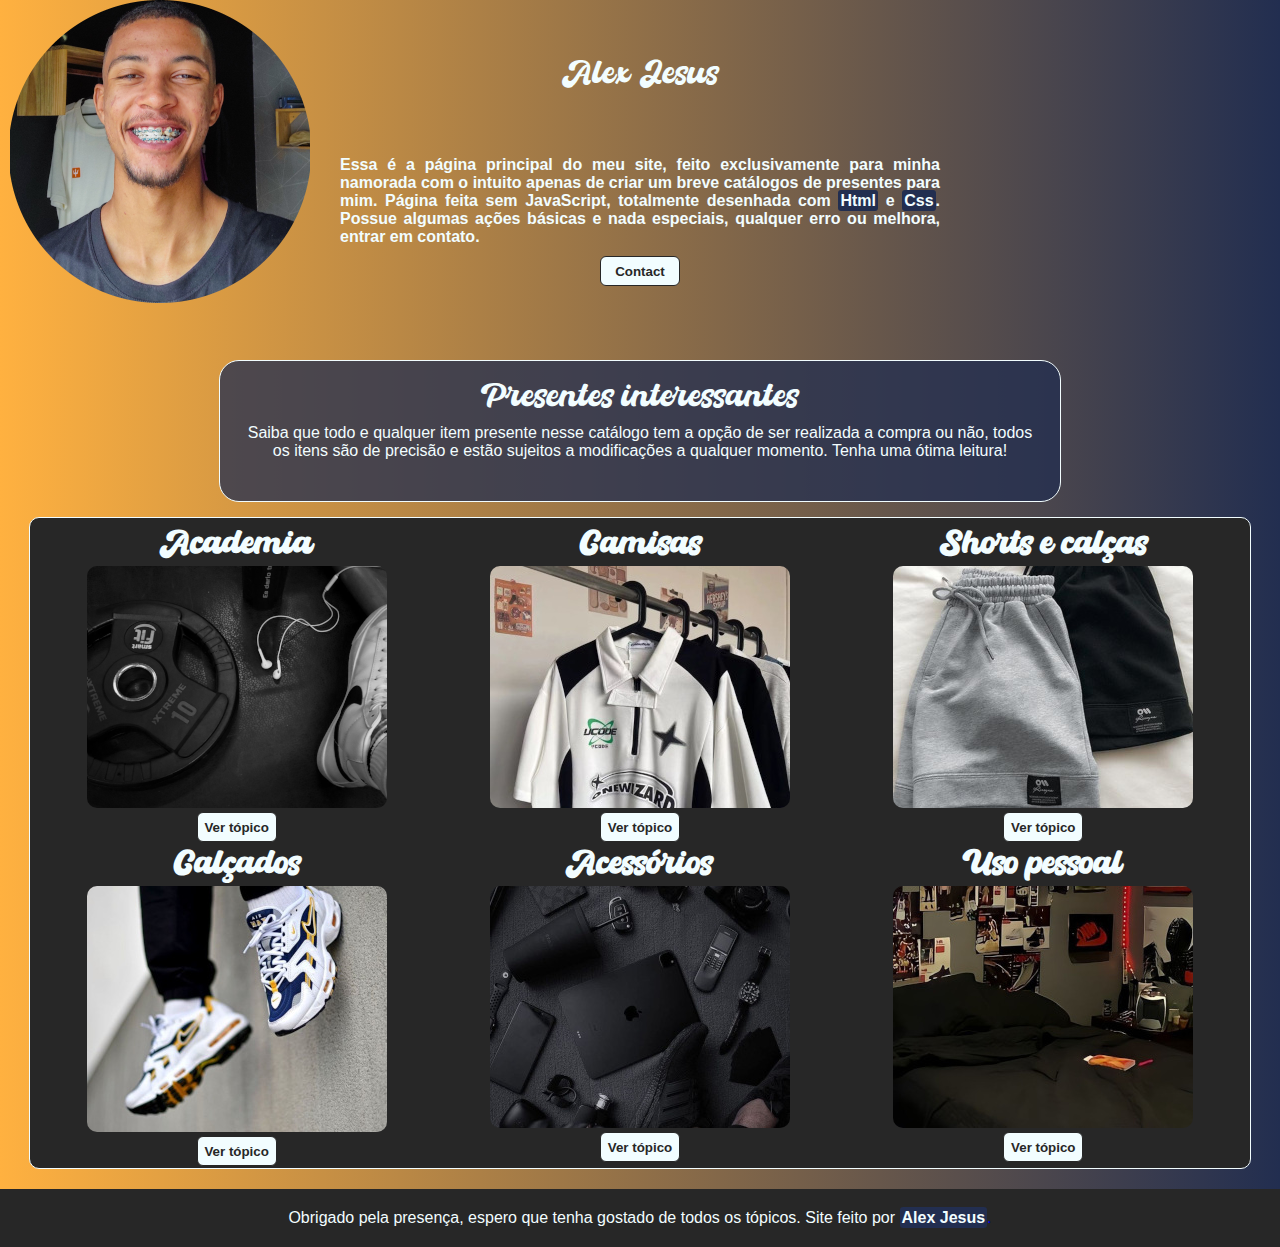
<file: index.html>
<!DOCTYPE html>
<html lang="pt-br">
<head>
    <meta charset="UTF-8">
    <meta name="viewport" content="width=device-width, initial-scale=1.0">
    <link rel="stylesheet" href="style.css">
    <title>Lista de favoritos</title>
</head>
<body>
    <header id="cabeçalho">
        <picture class="prince">
            <source media="(max-width: 800px)" srcset="imagens/profile-150.png" type="image/png">
            <img src="imagens/profile-rec.png" alt="Alex Jesus">
        </picture>
        <h1 class="title">Alex Jesus</h1>
        <p class="title">Essa é a página principal do meu site, feito exclusivamente para minha namorada com o intuito apenas de criar um breve catálogos de presentes para mim. Página feita sem JavaScript, totalmente desenhada com <mark>Html</mark> e <mark>Css</mark>. Possue algumas ações básicas e nada especiais, qualquer erro ou melhora, entrar em contato.</p>
        <a href="https://github.com/alexjesusdeveloper" rel="next" target="_blank"><button type="submit" id="prime">Contact</button></a>
    </header>
    <article id="conteudo">
        <h1 class="cont">Presentes interessantes</h1>
        <p>Saiba que todo e qualquer item presente nesse catálogo tem a opção de ser realizada a compra ou não, todos os itens são de precisão e estão sujeitos a modificações a qualquer momento. Tenha uma ótima leitura!</p>
    </article>
    <aside id="q1">
        <div class="container"><h1 class="lista">Academia</h1><img src="imagens/capaacademiateste.png" alt="Gym" class="image"><a href="academia.html"><button type="submit">Ver tópico</button></a></div>
        <div class="container"><h1 class="lista">Camisas</h1><img src="imagens/capacamisa-rec.jpg" alt="Camisas" class="image"><a href="camisas.html"><button type="submit">Ver tópico</button></a></div>
        <div class="container"><h1 class="lista">Shorts e calças</h1><img src="imagens/capashorts-rec.jpg" alt="Shorts" class="image"><a href="short.html"><button type="submit">Ver tópico</button></a></div>
        <div class="container"><h1 class="lista">Calçados</h1><img src="imagens/capacalcados-rec.jpg" alt="Calçados" class="image"><a href="calcados.html"><button type="submit">Ver tópico</button></a></div>
        <div class="container"><h1 class="lista">Acessórios</h1><img src="imagens/capaacessorios-rec.jpg" alt="Acessórios" class="image"><a href="acessorios.html"><button type="submit">Ver tópico</button></a></div>
        <div class="container"><h1 class="lista">Uso pessoal</h1><img src="imagens/capapessoal-rec.jpg" alt="Uso pessoal" class="image"><a href="usopessoal.html"><button type="submit">Ver tópico</button></a></div>
    </aside>
    <footer>
        <p>Obrigado pela presença, espero que tenha gostado de todos os tópicos. Site feito por <a href="https://github.com/alexjesusdeveloper"><mark>Alex Jesus</mark>.</a></p>
    </footer>
</body>
</html>
</file>
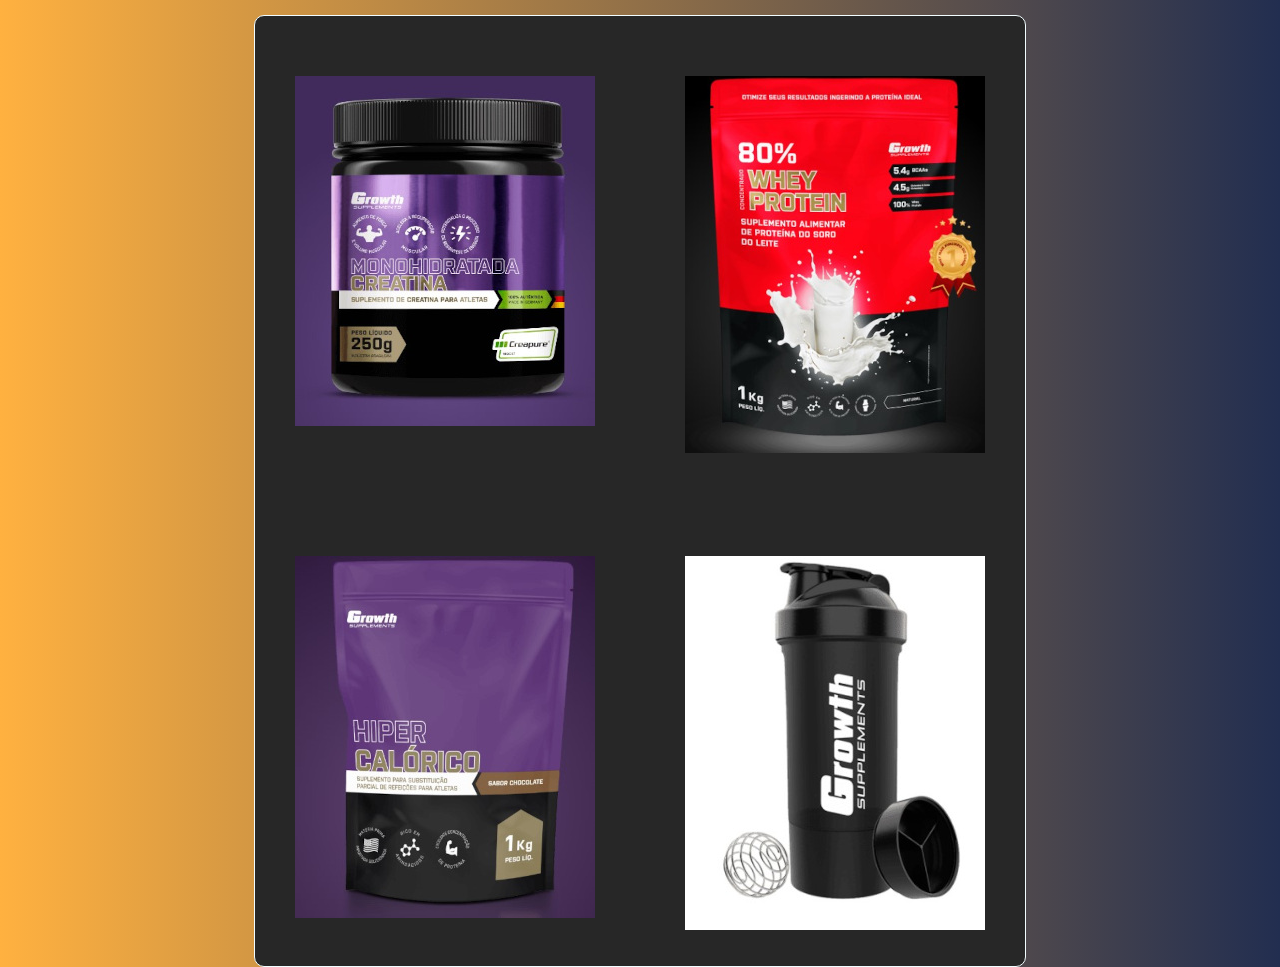
<file: academia.html>
<!DOCTYPE html>
<html lang="pt-br">
<head>
    <meta charset="UTF-8">
    <meta http-equiv="X-UA-Compatible" content="IE=edge">
    <meta name="viewport" content="width=device-width, initial-scale=1.0">
    <link rel="stylesheet" href="pages.css">
    <title>Academia</title>
</head>
<body>
    <article>
        <div><a href="https://www.gsuplementos.com.br/creatina-250g-creapure-growth-supplements-p985824" rel="next" target="_blank"><img src="imagens/creatina-rec.jpg" alt="Creatina growth"></a></div>
        <div><a href="https://www.gsuplementos.com.br/whey-protein-concentrado-1kg-growth-supplements-p985936" rel="next" target="_blank"><img src="imagens/whey-rec.jpg" alt="Whey growth"></a></div>
        <div><a href="https://www.gsuplementos.com.br/top-hipercalorico-sabor-chocolate-1kg-growth-supplements-p985809" rel="next" target="_blank"><img src="imagens/hipercalorico-rec.jpg" alt="Hipercalórico growth"></a></div>
        <div><a href="https://www.gsuplementos.com.br/coqueteleira-3-compartimentos-com-mixball-growth-supplements-p985899" rel="next" target="_blank"><img src="imagens/coqueteleira-rec.jpg" alt="Coqueteleira growth"></a></div>
    </article>
</body>
</html>
</file>
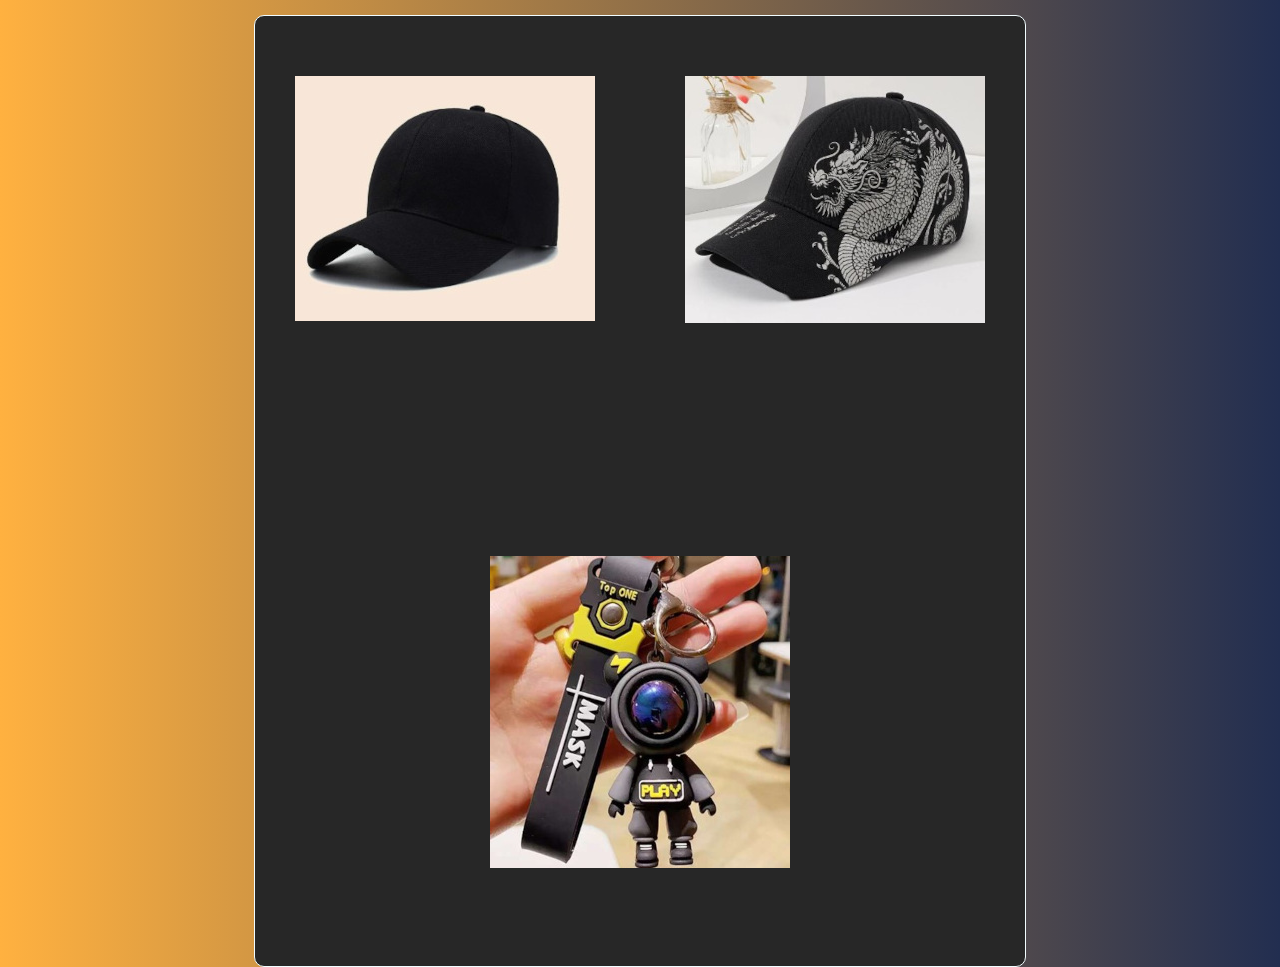
<file: acessorios.html>
<!DOCTYPE html>
<html lang="pt-br">
<head>
    <meta charset="UTF-8">
    <meta http-equiv="X-UA-Compatible" content="IE=edge">
    <meta name="viewport" content="width=device-width, initial-scale=1.0">
    <link rel="stylesheet" href="pages.css">
    <title>Acessórios</title>
</head>
<body>
    <article>
        <div><a href="https://br.shein.com/1pc-Men-Accessories-Plain-Baseball-Cap-Stay-Stylish-And-Comfortable-With-This-Men-s-Baseball-Cap-p-2538688-cat-2136.html?src_identifier=st%3D2%60sc%3Dbon%C3%A9%60sr%3D0%60ps%3D1&src_module=search&src_tab_page_id=page_goods_detail1694610691183&mallCode=1&imgRatio=3-4"><img src="imagens/bone-rec.jpg" alt="boné"></a></div>
        <div><a href="https://br.shein.com/Men-Chinese-Dragon-Pattern-Baseball-Cap-p-13326175-cat-2136.html?src_identifier=st%3D2%60sc%3Dacess%C3%B3tios%20masculinos%60sr%3D0%60ps%3D1&src_module=search&src_tab_page_id=page_goods_detail1694610821343&mallCode=1&imgRatio=3-4"><img src="imagens/bone-dragao-rec.jpg" alt="boné"></a></div>
        <div><a href="https://br.shein.com/1pc-Lightning-Bear-Shaped-Astronaut-Keychain-Car-Bag-Pendant-p-18751215-cat-2394.html?src_identifier=st%3D2%60sc%3Dacess%C3%B3tios%20masculinos%60sr%3D0%60ps%3D1&src_module=search&src_tab_page_id=page_goods_detail1694610821343&main_attr=27_513&mallCode=1"><img src="imagens/chaveiro-rec.jpg" alt="chaveiro"></a></div>
    </article>
</body>
</html>
</file>
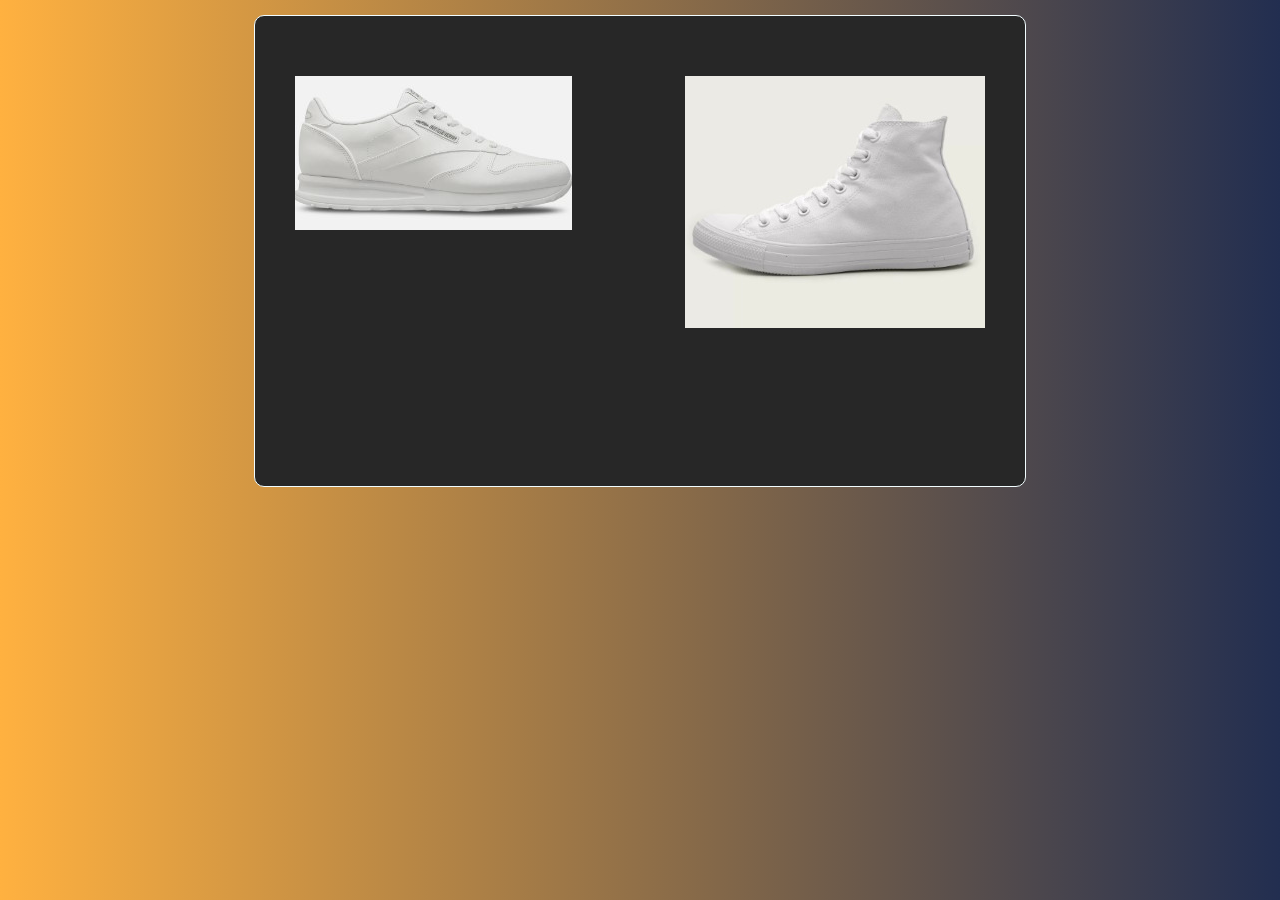
<file: calcados.html>
<!DOCTYPE html>
<html lang="pt-br">
<head>
    <meta charset="UTF-8">
    <meta http-equiv="X-UA-Compatible" content="IE=edge">
    <meta name="viewport" content="width=device-width, initial-scale=1.0">
    <link rel="stylesheet" href="pages.css">
    <title>Calçados</title>
</head>
<body>
    <article>
        <div><a href="https://www.olympikus.com.br/tenis-olympikus-jogging-100-unissex-obtn068-1-012/p"><img src="imagens/jogging.jpg" alt="tamanho 42"></a></div>
        <div><a href="https://www.dafiti.com.br/Tenis-Converse-Chuck-Taylor-All-Star-Monochrome-Branco-2904988.html?utm_term=CO796SCM11HII&size=36&gclid=CjwKCAjwu4WoBhBkEiwAojNdXjpZPiVXtwPKPMOFmudXjyBkyIJeu1CGHe7Oiv_CSO40YJ4Q0TpDEhoCXqsQAvD_BwE"><img src="imagens/all-star-rec.jpg" alt="tamanho 42"></a></div>
    </article>
</body>
</html>
</file>
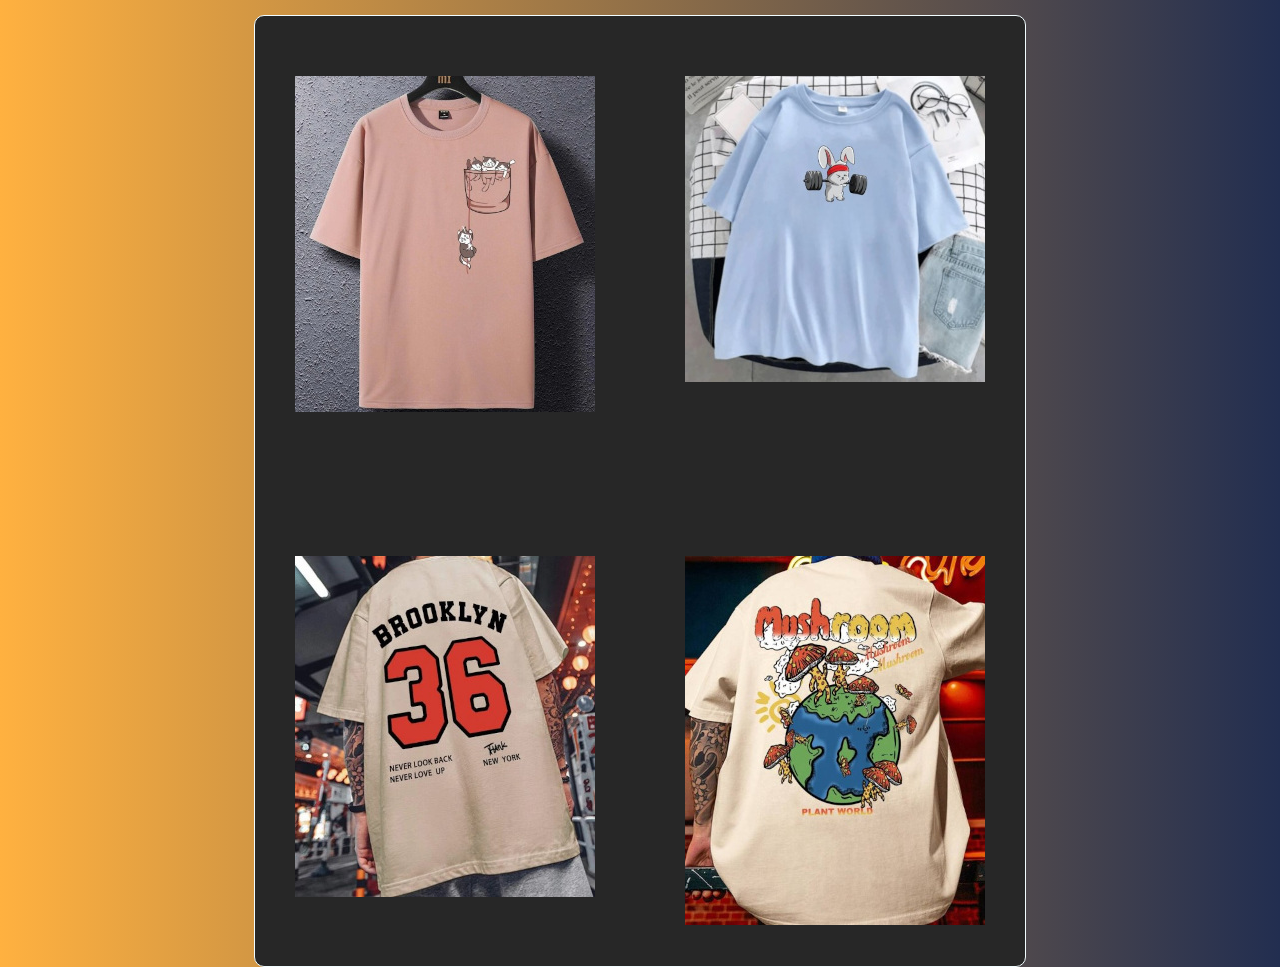
<file: camisas.html>
<!DOCTYPE html>
<html lang="pt-br">
<head>
    <meta charset="UTF-8">
    <meta http-equiv="X-UA-Compatible" content="IE=edge">
    <meta name="viewport" content="width=device-width, initial-scale=1.0">
    <link rel="stylesheet" href="pages.css">
    <title>Camisas</title>
</head>
<body>
    <article>
        <div><a href="https://m.shein.com/br/Manfinity-Hypemode-Men-Cartoon-Graphic-Drop-Shoulder-Tee-p-13794776-cat-1980.html?imgRatio=3-4&src_module=infoflow&src_identifier=tn%3Dall%60ci%3D2908000%60ct%3D%E7%B2%BE%E9%80%89%60cs%3D%E5%85%A8%E9%9B%86%60si%3D70%60ps%3D20%60jc%3D%E5%85%A8%E9%9B%86_2908000&showFeedbackRec=1&main_attr=27_334&mallCode=1&isFromSwitchColor=1"><img src="imagens/camisa-rec.jpg" alt="Camisa rosa"></a></div>
        <div><a href="https://m.shein.com/br/Men-T-Shirts-p-21323431-cat-1980.html?imgRatio=1-1&main_attr=27_1000123&mallCode=2&isFromSwitchColor=1"><img src="imagens/camisa-coelho-rec.jpg" alt="Camisa coelho"></a></div>
        <div><a href="https://m.shein.com/br/Manfinity-Sporsity-Men-Slogan-Graphic-Drop-Shoulder-Tee-p-12632811-cat-1980.html?mallCode=1&imgRatio=3-4"><img src="imagens/camisa-brooklyn-rec.jpg" alt="Camisa brooklyn"></a></div>
        <div><a href="https://m.shein.com/br/Manfinity-EMRG-Men-Cartoon-Letter-Graphic-Drop-Shoulder-Tee-p-14661538-cat-1980.html?mallCode=1&imgRatio=3-4"><img src="imagens/camisa-cogumelo-rec.jpg" alt="Camisa cogumelo"></a></div>
    </article>
</body>
</html>
</file>
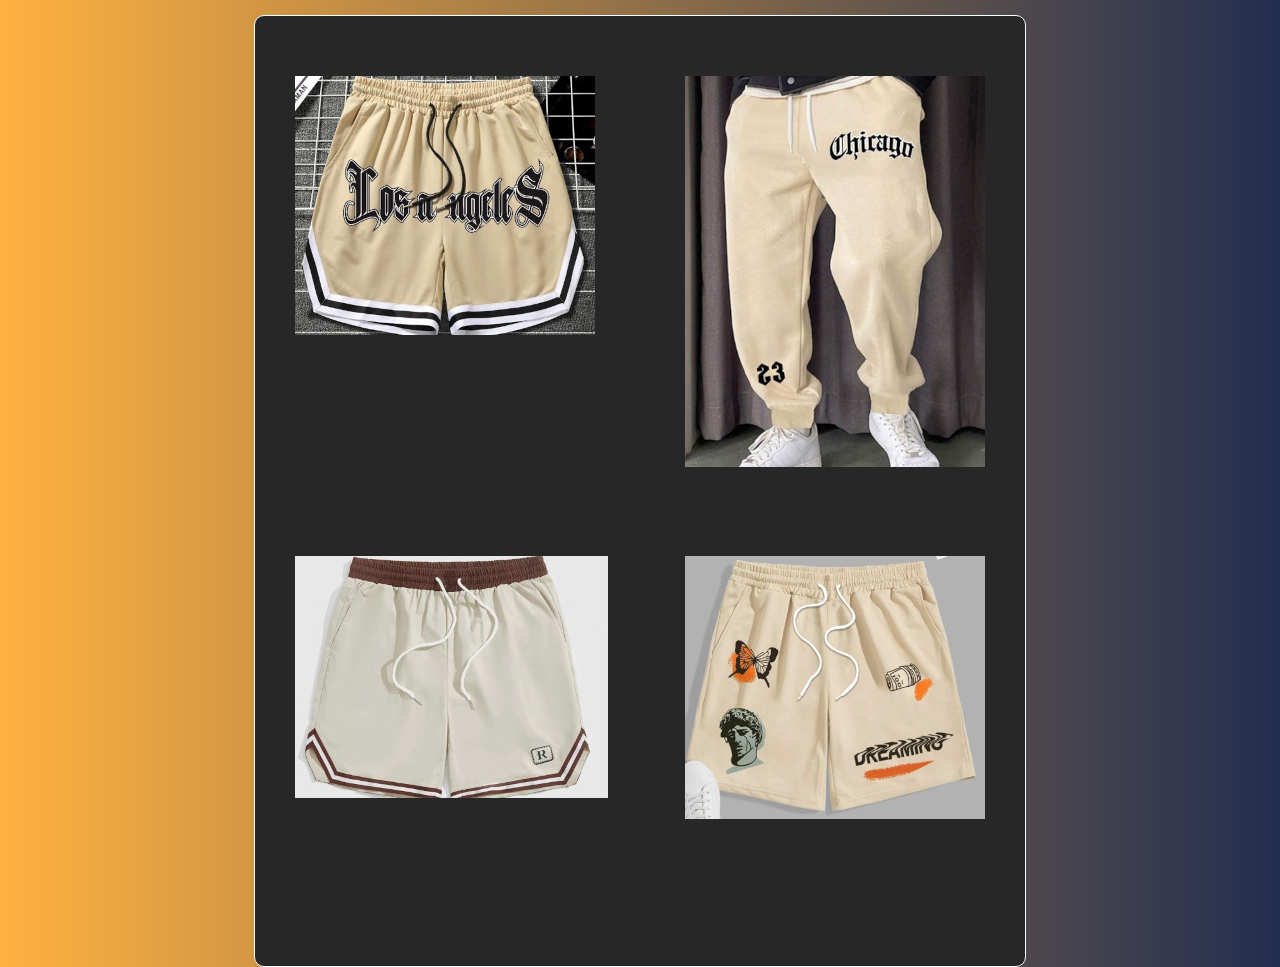
<file: short.html>
<!DOCTYPE html>
<html lang="pt-br">
<head>
    <meta charset="UTF-8">
    <meta http-equiv="X-UA-Compatible" content="IE=edge">
    <meta name="viewport" content="width=device-width, initial-scale=1.0">
    <link rel="stylesheet" href="pages.css">
    <title>Shorts</title>
</head>
<body>
    <article>
        <div><a href="https://m.shein.com/br/Manfinity-Sporsity-Men-Letter-Graphic-Contrast-Trim-Drawstring-Waist-Shorts-p-10887605-cat-1976.html?mallCode=1&imgRatio=3-4&src_module=search&src_identifier=st%3D4%60sc%3DBermuda%20Masculina%60sr%3D0%60ps%3D4&src_tab_page_id=page_pre_search1694608003431&showFeedbackRec=1"><img src="imagens/bermuda-los-angeles-rec.jpg" alt="tamanho p"></a></div>
        <div><a href="https://m.shein.com/br/Manfinity-Sporsity-Men-Letter-Graphic-Slant-Pocket-Sweatpants-p-12871909-cat-2988.html?mallCode=1&imgRatio=3-4"><img src="imagens/moletom-chicago-rec.jpg" alt="tamanho g"></a></div>
        <div><a href="https://m.shein.com/br/ROMWE-Guys-Letter-Striped-Drawstring-Shorts-p-10903248-cat-1976.html?mallCode=1&imgRatio=3-4"><img src="imagens/bermuda-casual-rec.jpg" alt="tamanho m"></a></div>
        <div><a href="https://m.shein.com/br/Manfinity-EMRG-Men-Butterfly-Figure-Graphic-Shorts-p-10887433-cat-1976.html?mallCode=1&imgRatio=3-4&src_module=search&src_identifier=st%3D4%60sc%3DBermuda%20Masculina%60sr%3D0%60ps%3D4&src_tab_page_id=page_pre_search1694608003431&showFeedbackRec=1"><img src="imagens/bermuda-dreaming-rec.jpg" alt="tamanho p"></a></div>
    </article>
</body>
</html>
</file>
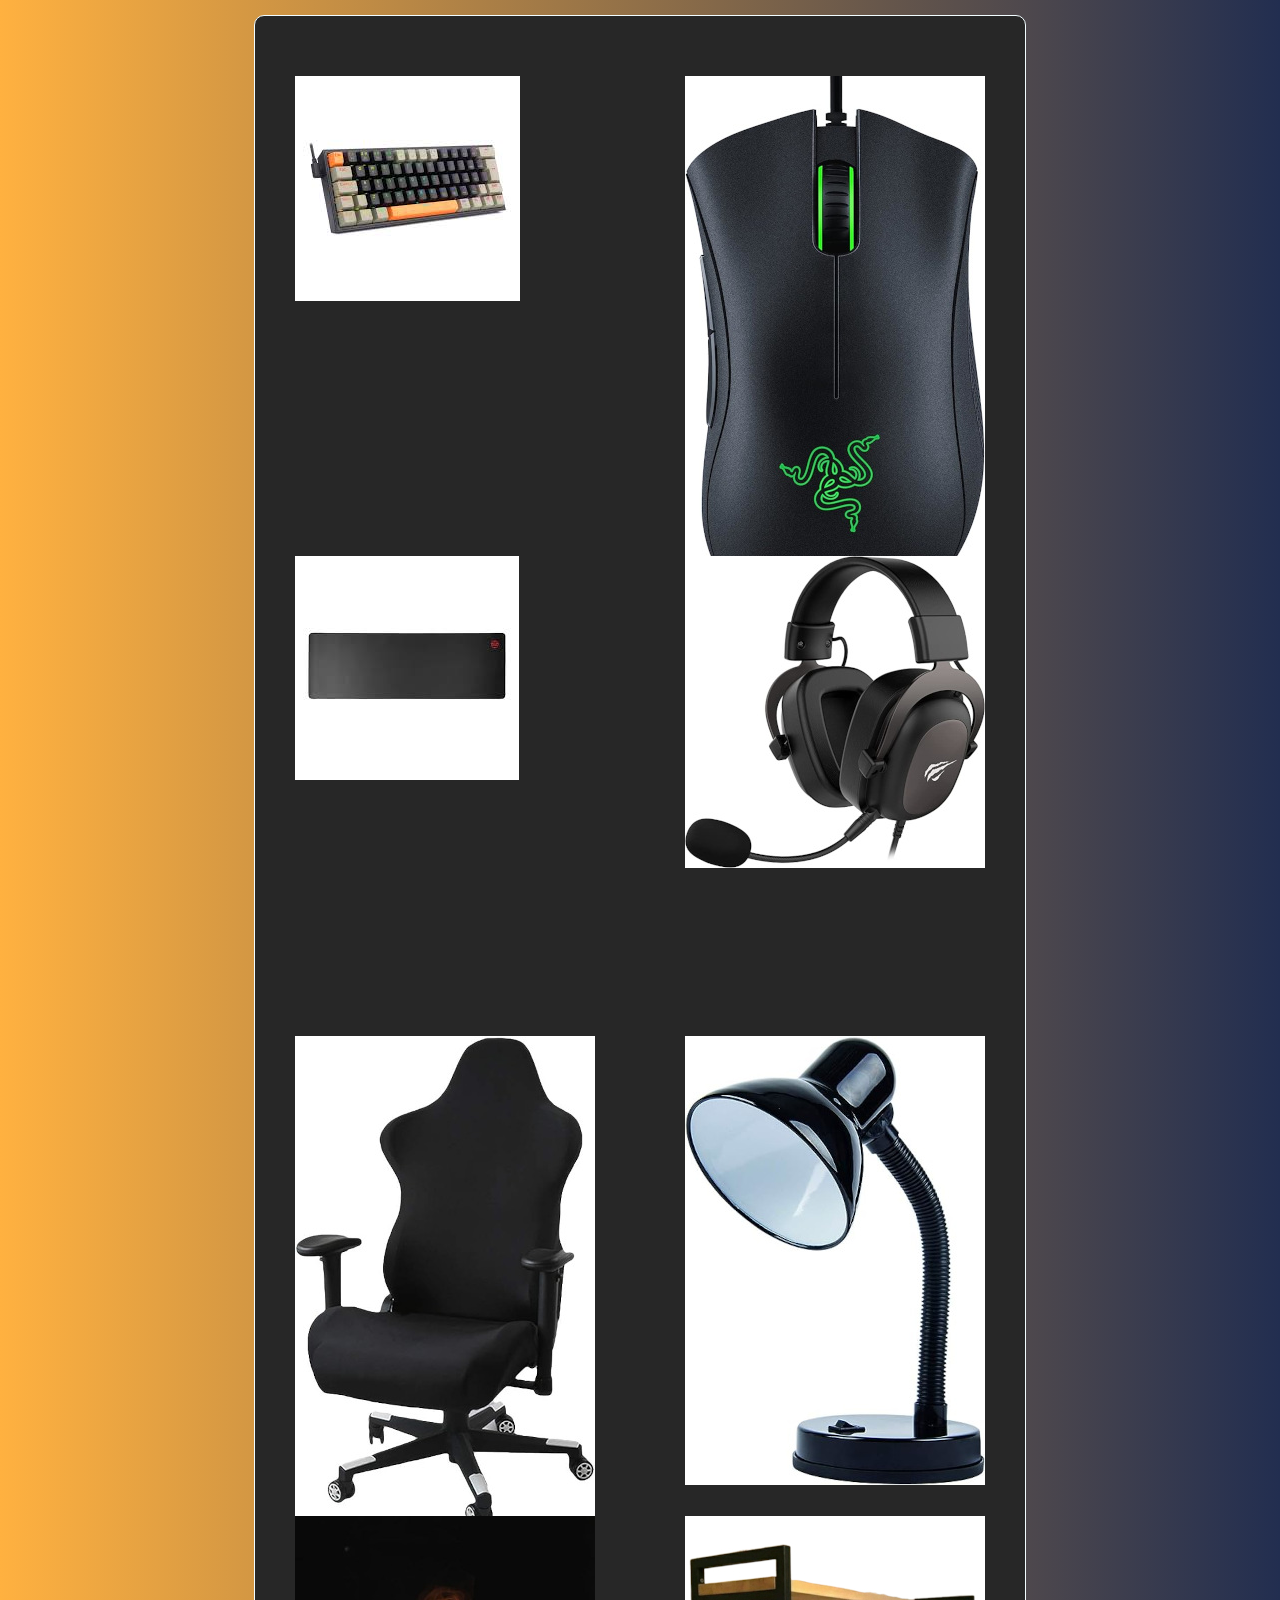
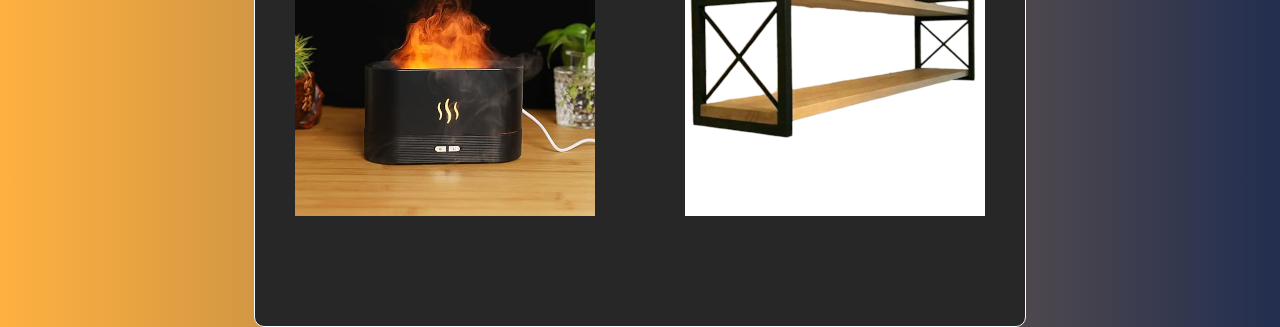
<file: usopessoal.html>
<!DOCTYPE html>
<html lang="pt-br">
<head>
    <meta charset="UTF-8">
    <meta http-equiv="X-UA-Compatible" content="IE=edge">
    <meta name="viewport" content="width=device-width, initial-scale=1.0">
    <link rel="stylesheet" href="pages.css">
    <title>Uso pessoal</title>
</head>
<body>
    <article>
        <div><a href="https://www.pichau.com.br/teclado-mecanico-redragon-lakshmi-sunset-led-branco-abnt2-60-switch-marrom-k606-og-bk-gy?gclid=Cj0KCQjwmICoBhDxARIsABXkXlLGNMQvneMgNrylSPJxygAFlZLrgaOIaNYpEyXYSAqNMNzSNQGPmpkaAlwJEALw_wcB"><img src="imagens/images.jpg" alt="Teclado mecânico"></a></div>
        <div><a href="https://www.amazon.com.br/Razer-Mouse-essencial-jogos-DeathAdder/dp/B094PS5RZQ/ref=sr_1_20?__mk_pt_BR=%C3%85M%C3%85%C5%BD%C3%95%C3%91&crid=2QECOEVVX5437&keywords=mouse&qid=1694567743&s=computers&sprefix=mous%2Ccomputers%2C538&sr=1-20&ufe=app_do%3Aamzn1.fos.6121c6c4-c969-43ae-92f7-cc248fc6181d&th=1"><img src="imagens/mouse-rec.jpg" alt="mouse gamer"></a></div>
        <div><a href="https://www.pichau.com.br/mousepad-gamer-tgt-m92-extendido-900x300x3mm-preto-tgt-m92-esb01?gclid=Cj0KCQjwmICoBhDxARIsABXkXlJ0qZr3xOE8OzkqzeNUMYPVQv5SR-Ez_zgPgNbwytO1bxhMso4YJ8kaAv93EALw_wcB"><img src="imagens/mouse-pad.jpg" alt="mouse pad"></a></div>
        <div><a href="https://www.amazon.com.br/Headphone-Ouvido-HV-H2002d-Microfone-Falante/dp/B07Y2G7VX5/ref=asc_df_B07Y2G7VX5/?tag=googleshopp00-20&linkCode=df0&hvadid=379712974695&hvpos=&hvnetw=g&hvrand=11549874815437680717&hvpone=&hvptwo=&hvqmt=&hvdev=c&hvdvcmdl=&hvlocint=&hvlocphy=1031696&hvtargid=pla-846346845547&psc=1"><img src="imagens/headset-rec.jpg" alt="headset"></a></div>
        <div><a href="https://www.amazon.com.br/Kedejin-Capas-poltrona-ergon%C3%B4micas-computador/dp/B09BC233PV/ref=asc_df_B09BC233PV/?tag=googleshopp00-20&linkCode=df0&hvadid=379720678528&hvpos=&hvnetw=g&hvrand=11462498668237286920&hvpone=&hvptwo=&hvqmt=&hvdev=c&hvdvcmdl=&hvlocint=&hvlocphy=1031696&hvtargid=pla-1468818663087&psc=1"><img src="imagens/cadeira-rec.jpg" alt="Cadeira de escritório"></a></div>
        <div><a href="https://www.amazon.com.br/LUMINATTI-DANURI-Viking-Lumin%C3%A1ria-Preto/dp/B08LRMDTJ3/ref=asc_df_B08LRMDTJ3/?tag=googleshopp00-20&linkCode=df0&hvadid=379791957776&hvpos=&hvnetw=g&hvrand=5557521297836906606&hvpone=&hvptwo=&hvqmt=&hvdev=c&hvdvcmdl=&hvlocint=&hvlocphy=1031696&hvtargid=pla-1287419750120&th=1"><img src="imagens/abajur-rec.jpg" alt="Abajur"></a></div>
        <div><a href="https://www.amazon.com.br/KALIONE-Umidificador-umidificador-semelhante-escrit%C3%B3rio/dp/B09PRHGTJC/ref=asc_df_B09PRHGTJC/?tag=googleshopp00-20&linkCode=df0&hvadid=379720648528&hvpos=&hvnetw=g&hvrand=12008871843644052821&hvpone=&hvptwo=&hvqmt=&hvdev=c&hvdvcmdl=&hvlocint=&hvlocphy=1031696&hvtargid=pla-1597806071503&th=1"><img src="imagens/umidificador-rec.jpg" alt="Umidificador de ar"></a></div>
        <div><a href="https://shopee.com.br/Prateleira-Estilo-Industrial-N%C3%A3o-ENFERRUJA-N%C3%A3o-DESCASCA-PINTURA-i.546711210.22596093956?sp_atk=2881e931-c94e-4ef7-ac4e-e31144bbd97b&xptdk=2881e931-c94e-4ef7-ac4e-e31144bbd97b"><img src="imagens/prateleira-rec.jpg" alt="Para colocar coisas"></a></div>
    </article>
</body>
</html>
</file>
<file: style.css>
@charset "UTF-8";

@font-face {
    font-family: Batuphat;
    src: url('fontes/Batuphat\ Script.otf') format(opentype);
}

@font-face {
    font-family: Holly;
    src: url('fontes/Holly\ Groove.otf') format(opentype);
}

:root {
    --cor01: #FFB140;
    --cor02: #F2FDFF;
    --cor03: #222E50;
    --cor04: #272727;
    --fonte01: 'Batuphat';
    --fonte02: 'Holly';
}

* {
    margin: 0px;
    padding: 0px;
    font-family: Sans-serif;
}

body {
    background-image: linear-gradient(to right, var(--cor01), var(--cor03));
    color: var(--cor02);
}

header {
    background-image: linear-gradient(to right, var(--cor01), var(--cor03));
    display: block;
    height: 310px;
}

.title {
    text-align: justify;
    max-width: 600px;
    min-width: 200px;
    margin: auto;
    padding: 10px;
}

h1.title {
    text-align: center;
    padding-top: 40px;
    font-family: var(--fonte01);
    font-weight: lighter;
    max-block-size: 50px;
    min-block-size: 30px;
}

p.title {
    font-family: sans-serif;
    font-weight: bold;
    padding-top: 50px;
}

#prime {
    display: block;
}

picture {
    position: relative;
    padding-top: 4px;
    padding-left: 10px;
}

picture > img {
    position: absolute;
}

img {
    border-radius: 10px;
}

.image:hover {
    transform: scale(0.9);
    transition-duration: 0.5s;
}

button {
    color: var(--cor04);
    background-color: var(--cor02);
    width: 80px;
    height: 30px;
    border: 1px solid var(--cor04);
    border-radius: 6px;
    font-weight: bold;
    display: block;
    margin: auto;
    text-decoration: none;
}

button:hover {
    background-color: var(--cor03);
    color: var(--cor02);
    transition-duration: 0.9s;
    border: 1px solid var(--cor02);
}

a {
    text-decoration: none;
}

mark {
    font-weight: bolder;
    color: var(--cor02);
    background-color: #222E50;
    padding: 2px;
    border-radius: 3px;
    font-style: var(--fonte01);
}

#conteudo {
    background-color: rgba(34, 46, 80, 0.76);
    max-width: 800px;
    min-width: 200px;
    height: 100px;
    border-radius: 20px;
    margin: auto;
    margin-top: 50px;
    padding: 20px;
    text-align: center;
    border: 1px solid var(--cor02);
}

.cont {
    font-family: var(--fonte01);
    font-weight: normal;
    padding-bottom: 5px;
}

#q1 {
    background-color: var(--cor04);
    max-width: 1200px;
    min-width: 250px;
    margin: auto;
    margin-top: 15px;
    padding: 10px;
    border-radius: 10px;
    border: 1px solid var(--cor02);
    display: flex;
    flex-direction: row;
    flex-wrap: wrap;
    align-items: center;
    align-content: center;
    gap: 10px;
}

.lista {
    text-align: center;
    font-family: var(--fonte01);
}

.container {
    height: 310px;
    width: 300px;
    margin: auto;
}

footer {
    padding: 20px;
    background-color: var(--cor04);
    color: var(--cor02);
    margin-top: 20px;
}

footer > p {
    font-family: sans-serif;
    text-align: center;
    font-weight: normal;
}
</file>
<file: pages.css>
@charset "UTF-8";

@font-face {
    font-family: Batuphat;
    src: url('fontes/Batuphat\ Script.otf') format(opentype);
}

@font-face {
    font-family: Holly;
    src: url('fontes/Holly\ Groove.otf') format(opentype);
}

:root {
    --cor01: #FFB140;
    --cor02: #F2FDFF;
    --cor03: #222E50;
    --cor04: #272727;
    --fonte01: 'Batuphat';
    --fonte02: 'Holly';
}

* {
    margin: 0px;
    padding: 0px;
    font-family: Sans-serif;
}

body {
    background-image: linear-gradient(to right, var(--cor01), var(--cor03));
    color: var(--cor02);
}

article {
    background-color: var(--cor04);
    max-width: 750px;
    min-width: 150px;
    margin: auto;
    margin-top: 15px;
    padding: 10px;
    border-radius: 10px;
    border: 1px solid var(--cor02);
    display: flex;
    flex-direction: row;
    flex-wrap: wrap;
    align-items: center;
    align-content: center;
    gap: 30px;
}

div {
    padding-top: 50px;
    height: 400px;
    width: 300px;
    margin: auto;
}

img:hover {
    scale: 0.8;
    transition-duration: 0.5s;
}
</file>
